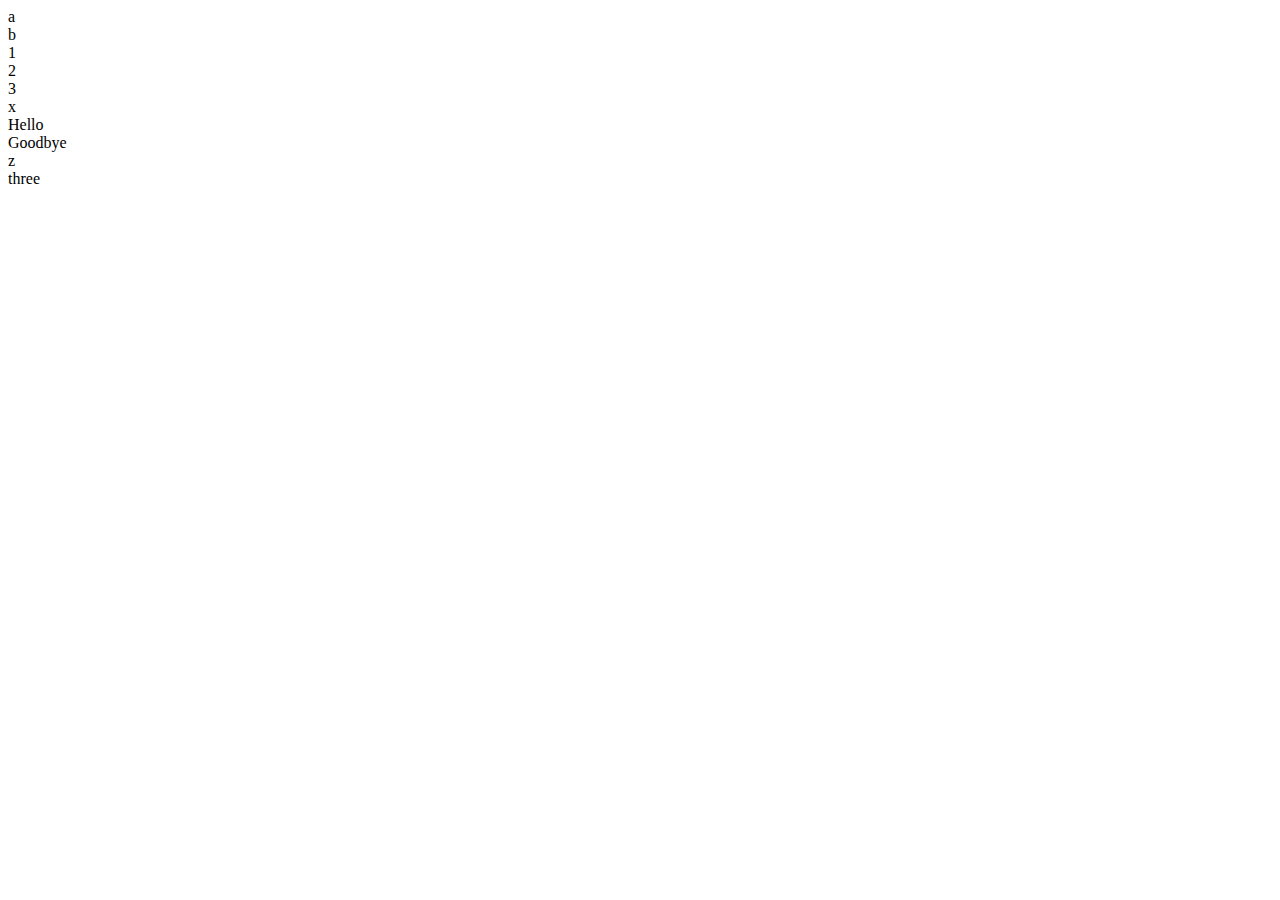
<file: index.html>
<!DOCTYPE html>
<html lang="en">

<head>
  <meta charset="UTF-8">
  <meta http-equiv="X-UA-Compatible" content="IE=edge">
  <meta name="viewport" content="width=device-width, initial-scale=1.0">
  <title>Document</title>
  <link href="https://cdn.jsdelivr.net/npm/bootstrap@5.0.0/dist/css/bootstrap.min.css" rel="stylesheet"
    integrity="sha384-wEmeIV1mKuiNpC+IOBjI7aAzPcEZeedi5yW5f2yOq55WWLwNGmvvx4Um1vskeMj0" crossorigin="anonymous">
</head>

<body>
  <div class="container-fluid">
    <div class="row">
      <div class="col-sm-4">a</div>
      <div class="col-sm-8">b</div>
    </div>
    <div class="row">
      <div class="col-sm-3">1</div>
      <div class="col-sm-3">2</div>
      <div class="col-sm-3">3</div>
      <div class="col-sm-3">
        <div class="row">x</div>
        <div class="row">
          <div class="col-sm-6">Hello</div>
          <div class="col-sm-6">Goodbye</div>
        </div>
        <div class="row">z</div>
      </div>
    </div>
    <div class="row">three</div>
  </div>
  <script src="https://cdn.jsdelivr.net/npm/bootstrap@5.0.0/dist/js/bootstrap.bundle.min.js"
    integrity="sha384-p34f1UUtsS3wqzfto5wAAmdvj+osOnFyQFpp4Ua3gs/ZVWx6oOypYoCJhGGScy+8"
    crossorigin="anonymous"></script>
</body>

</html>
</file>
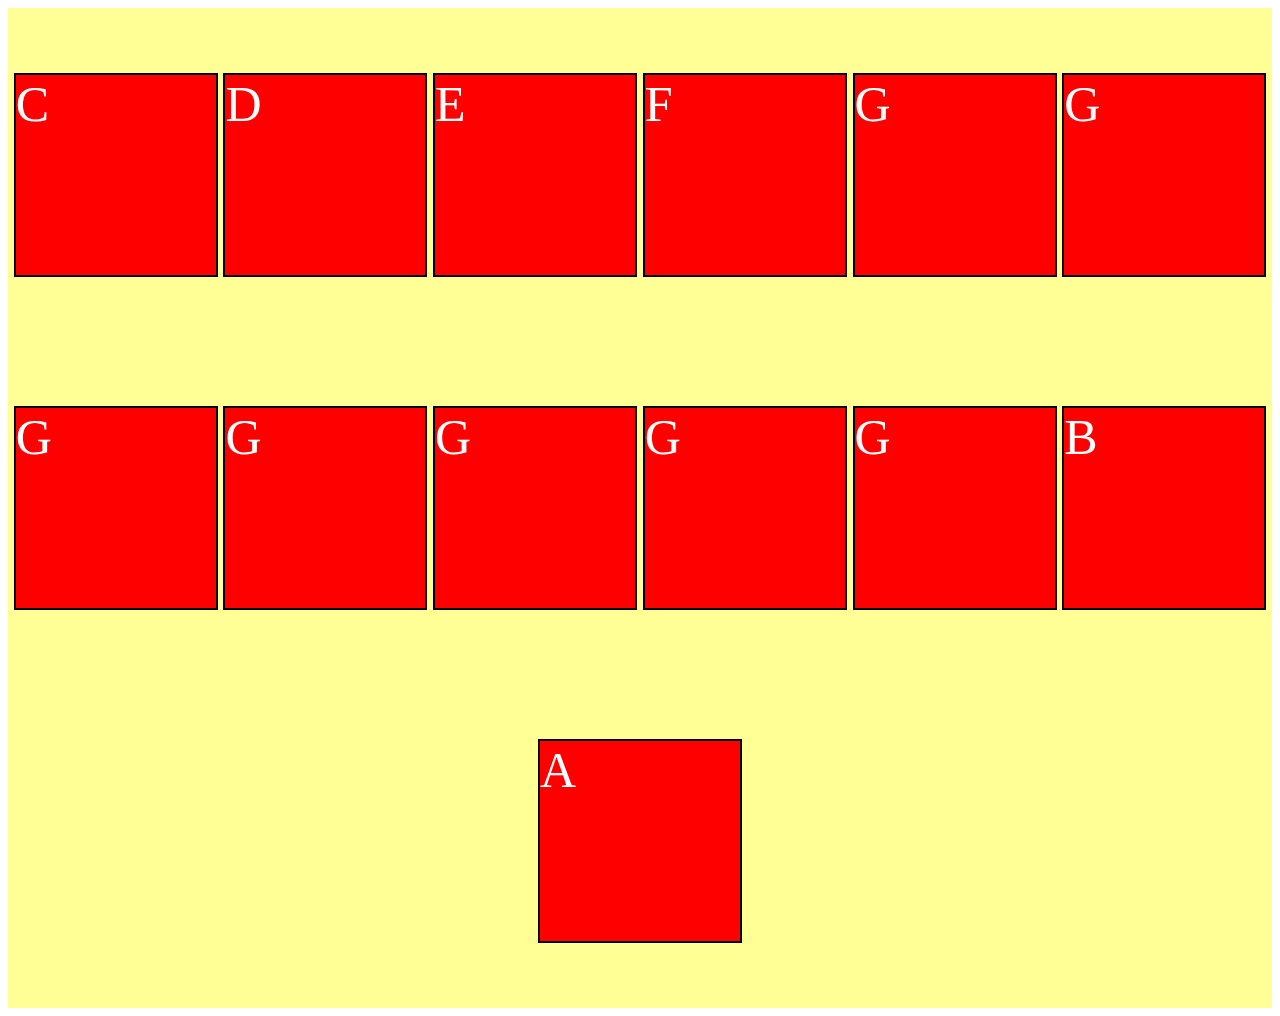
<file: flex.html>
<!DOCTYPE html>
<html lang="en">
<head>
  <meta charset="UTF-8">
  <meta http-equiv="X-UA-Compatible" content="IE=edge">
  <meta name="viewport" content="width=device-width, initial-scale=1.0">
  <title>Document</title>
  <style>
    .container {
      width: 100%;
      height: 1000px;
      background-color: rgb(255, 255, 149);
      display: flex;
      /* flex-direction: column-reverse; */
      flex-wrap: wrap;
      /* flex-flow: column wrap; */
      justify-content: space-evenly;
      align-items: center;
      align-content: space-around;
    }
    .red {
      width: 200px;
      height: 200px;
      background-color: red;
      font-size: 50px;
      color: white;
      border: 2px solid black;
    }

    .test {
      order: 7;
    }
    .testt {
      order: 6;
    }
  </style>
</head>
<body>
  <div class="container">
    <div class="red test">A</div>
    <div class="red testt">B</div>
    <div class="red">C</div>
    <div class="red">D</div>
    <div class="red">E</div>
    <div class="red">F</div>
    <div class="red">G</div>
    <div class="red">G</div>
    <div class="red">G</div>
    <div class="red">G</div>
    <div class="red">G</div>
    <div class="red">G</div>
    <div class="red">G</div>
  </div>
</body>
</html>
</file>
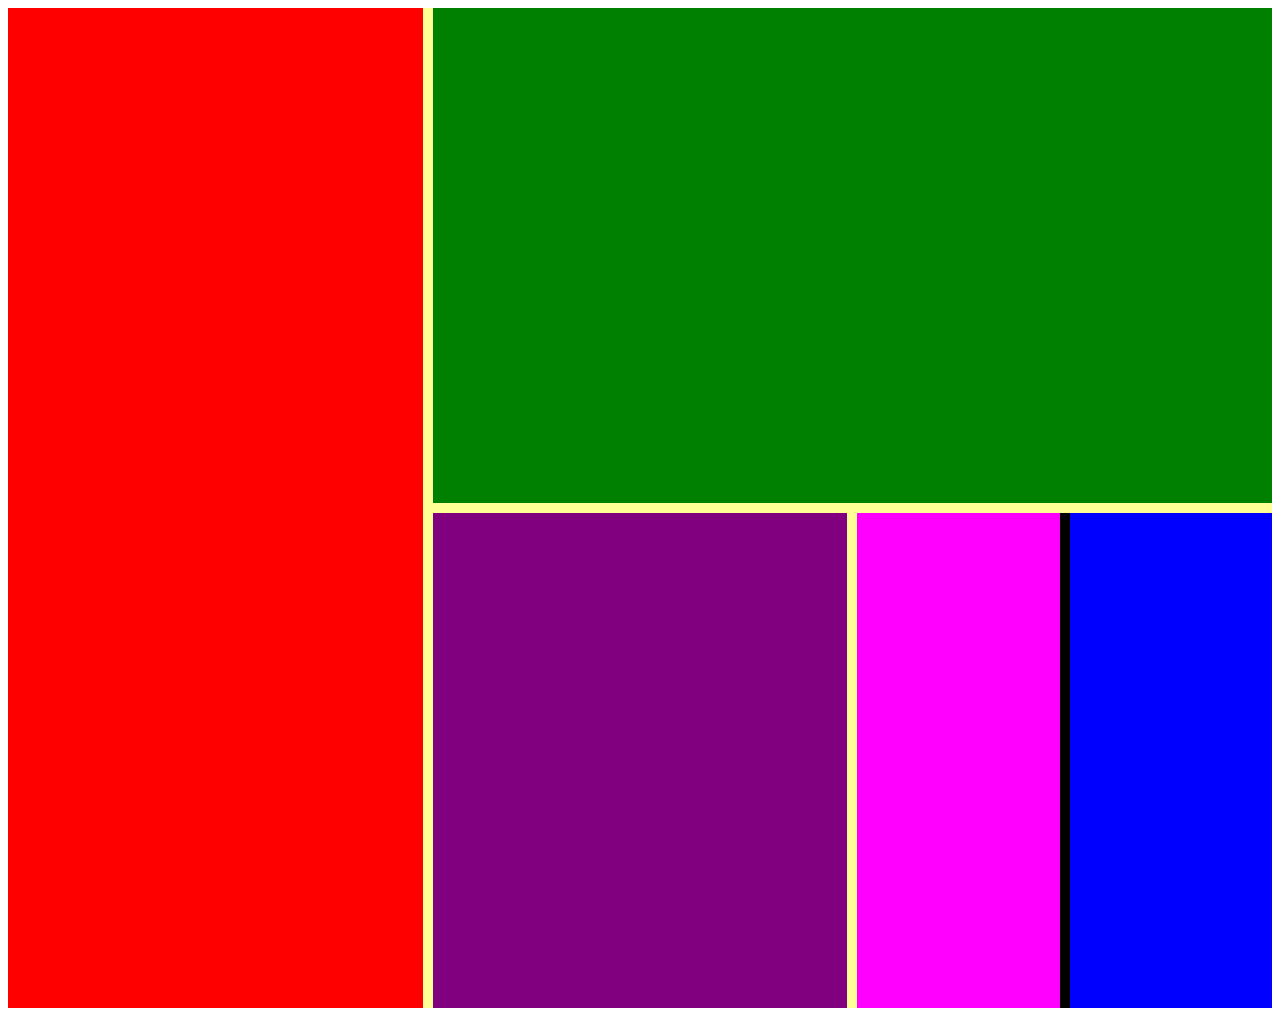
<file: grid.html>
<!DOCTYPE html>
<html lang="en">

<head>
  <meta charset="UTF-8">
  <meta http-equiv="X-UA-Compatible" content="IE=edge">
  <meta name="viewport" content="width=device-width, initial-scale=1.0">
  <title>Document</title>
  <style>
    .container {
      width: 100%;
      height: 1000px;
      background-color: rgb(255, 255, 149);
      display: grid;
      grid-template-rows: repeat(2, 1fr);
      grid-template-columns: repeat(3, 1fr);
      gap: 10px;
    }

    .red {
      background-color: red;
      grid-column: 1 / span 1;
      grid-row: 1 / span 2;
    }

    .blue {
      background-color: blue;
    }

    .green {
      background-color: green;
      grid-column: 2 / span 2;
      grid-row: 1 / span 1;
    }

    .purple {
      background-color: purple;
    }

    .black {
      background-color: black;
      display: grid;
      grid-template-columns: repeat(2, 1fr);
      grid-template-rows: 1fr;
      gap: 10px;
    }

    .fuchsia {
      background-color: fuchsia;
    }
  </style>
</head>

<body>

  <div class="container">
    <div class="red"></div>
    <div class="green"></div>
    <div class="purple"></div>
    <div class="black">
      <div class="fuchsia"></div>
      <div class="blue"></div>
    </div>
  </div>

</body>

</html>
</file>
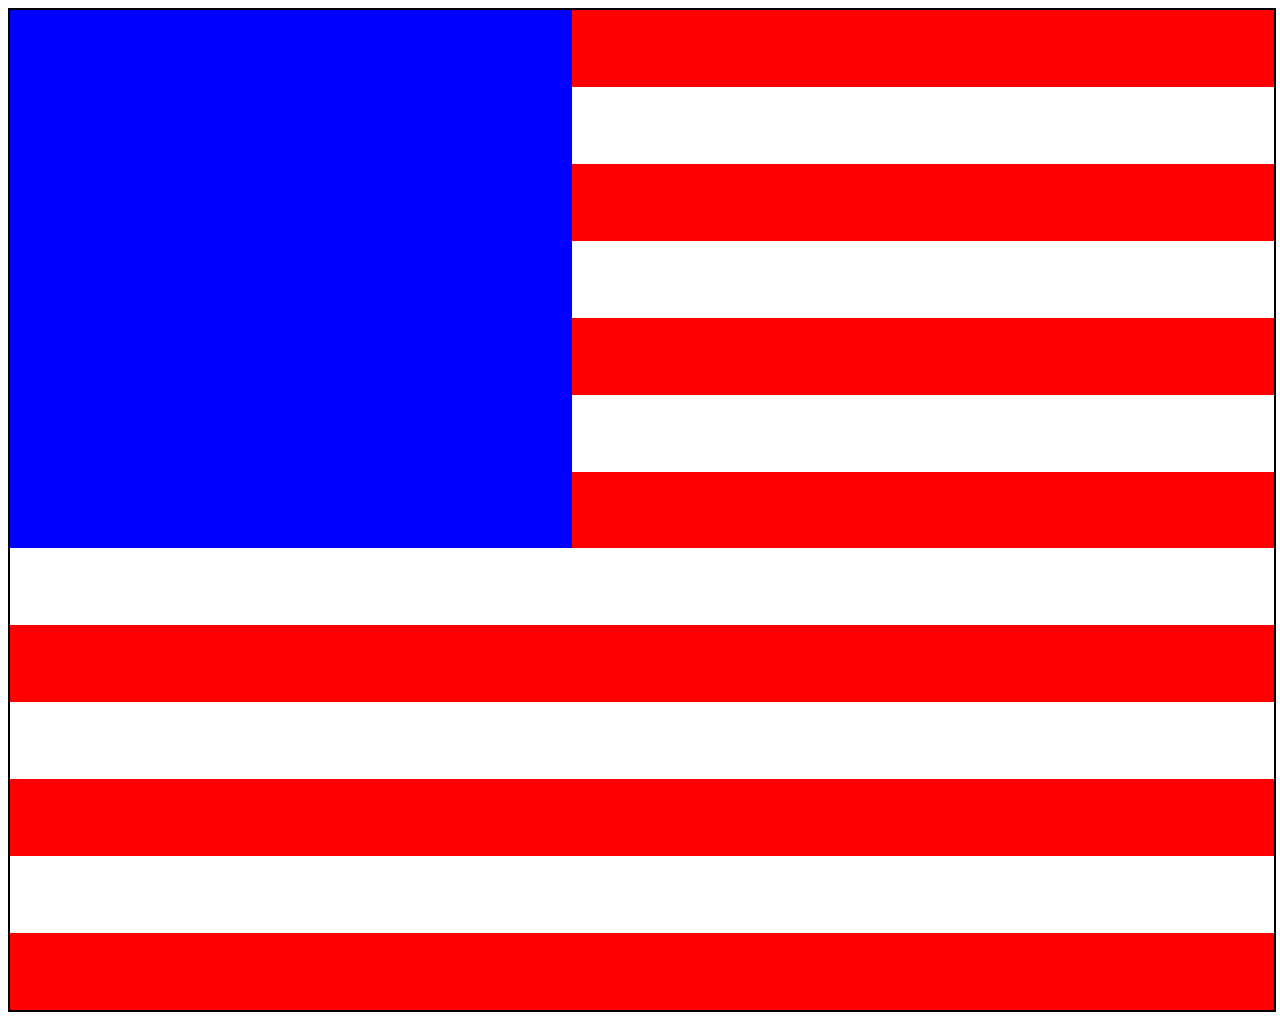
<file: gridflag.html>
<!DOCTYPE html>
<html lang="en">
<head>
  <meta charset="UTF-8">
  <meta http-equiv="X-UA-Compatible" content="IE=edge">
  <meta name="viewport" content="width=device-width, initial-scale=1.0">
  <title>Document</title>
  <style>

    .flag {
      width: 100%;
      height: 1000px;
      display: grid;
      grid-template-rows: repeat(13, 1fr);
      grid-template-columns: 4fr 5fr;
      border: 2px solid black;
    }

    .blue {
      grid-row: 1 / span 7;
      grid-column: 1 / span 1;
      background-color: blue;
    }

    .short {
      grid-column: 2 / span 1;
    }

    .long {
      grid-column: 1 / span 2;
    }

    .red {
      background-color: red;
    }

    .white {
      background-color: white;
    }
  </style>
</head>
<body>
  <div class="flag">
    <div class="blue"></div>
    <div class="red short"></div>
    <div class="white short"></div>
    <div class="red short"></div>
    <div class="white short"></div>
    <div class="red short"></div>
    <div class="white short"></div>
    <div class="red short"></div>
    <div class="white long"></div>
    <div class="red long"></div>
    <div class="white long"></div>
    <div class="red long"></div>
    <div class="white long"></div>
    <div class="red long"></div>
  </div>
</body>
</html>
</file>
